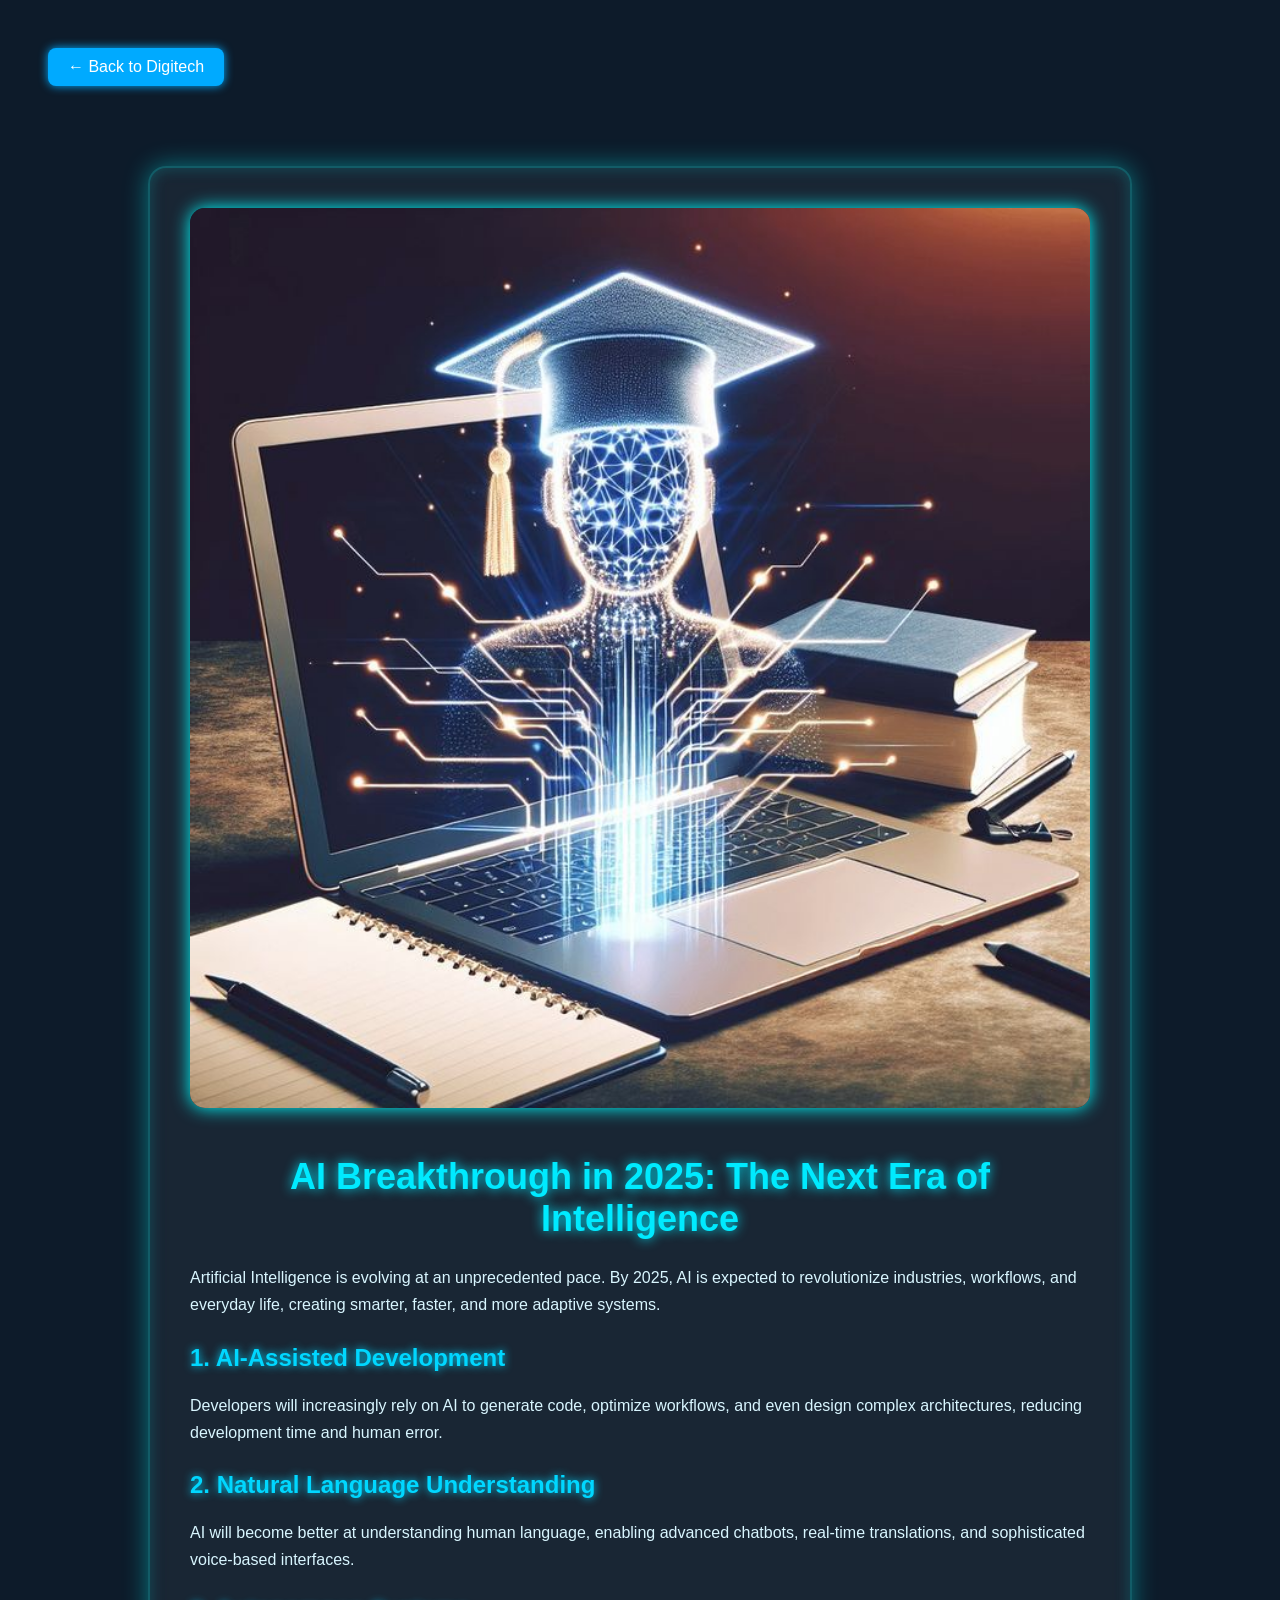
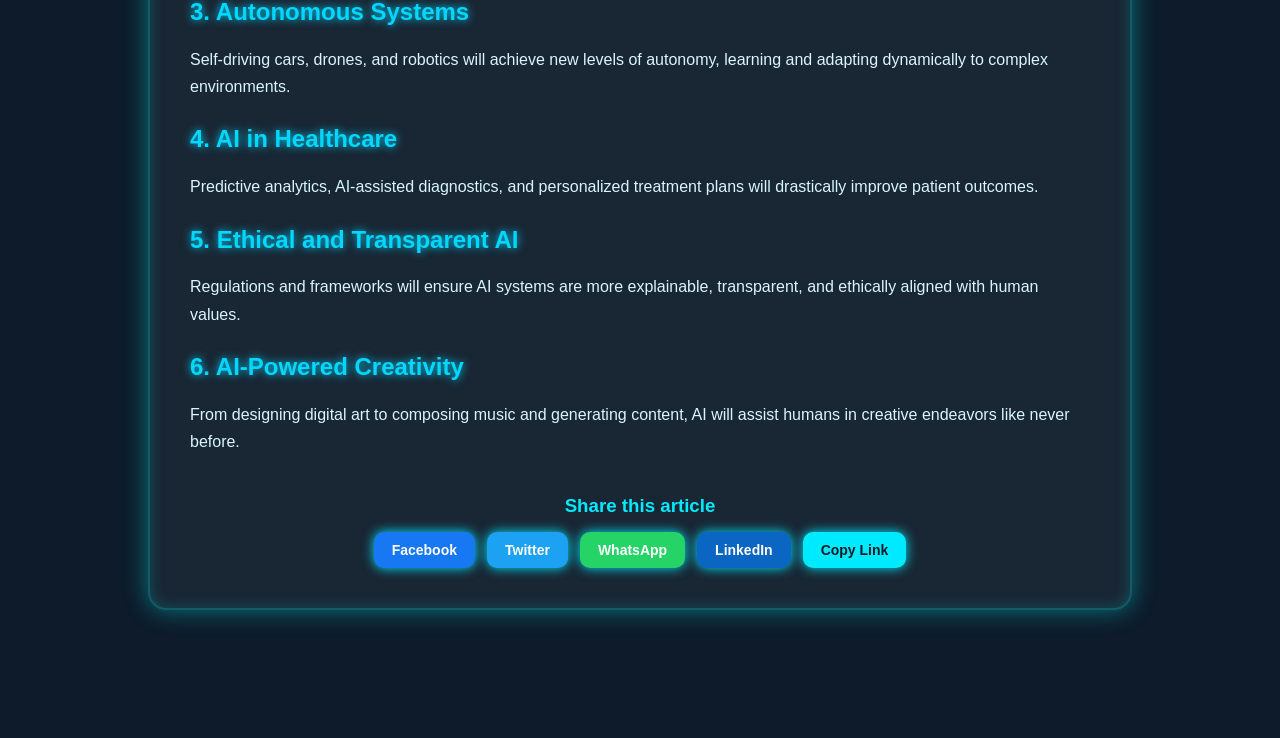
<file: blog-post1.html>
<!DOCTYPE html>
<html lang="en">
<head>
    <meta charset="UTF-8">
    <meta name="viewport" content="width=device-width, initial-scale=1.0">
    <title>AI Breakthroughs in 2025 — Smart Wisdom Blog</title>

<meta name="description" content="Explore the biggest AI breakthroughs in 2025 including advanced autonomous agents, smarter machine learning, and futuristic AI systems.">

<meta name="keywords" content="AI 2025, artificial intelligence, tech innovations, Smart Wisdom blog">

<meta property="og:title" content="AI Breakthroughs in 2025">
<meta property="og:description" content="Explore the biggest AI breakthroughs in 2025 and how they are shaping the future.">
<meta property="og:image" content="your-image-url.jpg">

<meta name="twitter:card" content="summary_large_image">
<meta name="twitter:title" content="AI Breakthroughs in 2025">
<meta name="twitter:description" content="Explore the biggest AI breakthroughs in 2025 and how they are shaping the future.">
<meta name="twitter:image" content="your-image-url.jpg">

<link rel="canonical" href="https://digitechcom.netlify.app/blog/ai-breakthrough-2025"> 

    <title>AI Breakthrough in 2025 — Digitech Blog</title>
    <link rel="stylesheet" href="blog-post.css">
</head>
<body>

    <!-- BACK ARROW -->
    <a href="index.html" class="back-arrow">← Back to Digitech</a>

    <!-- BLOG CARD -->
    <div class="blog-card fade-in">
       
        <!-- Glowing Image -->
        <img src="ai.jpg" alt="AI Breakthrough" class="top-image">

        <h1>AI Breakthrough in 2025: The Next Era of Intelligence</h1>

        <p>
            Artificial Intelligence is evolving at an unprecedented pace. By 2025, AI is expected to
            revolutionize industries, workflows, and everyday life, creating smarter, faster, and
            more adaptive systems.
        </p>

        <h2>1. AI-Assisted Development</h2>
        <p>
            Developers will increasingly rely on AI to generate code, optimize workflows, and even
            design complex architectures, reducing development time and human error.
        </p>

        <h2>2. Natural Language Understanding</h2>
        <p>
            AI will become better at understanding human language, enabling advanced chatbots,
            real-time translations, and sophisticated voice-based interfaces.
        </p>

        <h2>3. Autonomous Systems</h2>
        <p>
            Self-driving cars, drones, and robotics will achieve new levels of autonomy, learning
            and adapting dynamically to complex environments.
        </p>

        <h2>4. AI in Healthcare</h2>
        <p>
            Predictive analytics, AI-assisted diagnostics, and personalized treatment plans will
            drastically improve patient outcomes.
        </p>

        <h2>5. Ethical and Transparent AI</h2>
        <p>
            Regulations and frameworks will ensure AI systems are more explainable, transparent,
            and ethically aligned with human values.
        </p>

        <h2>6. AI-Powered Creativity</h2>
        <p>
            From designing digital art to composing music and generating content, AI will assist
            humans in creative endeavors like never before.
        </p>
       

       
        <!-- Social Share Buttons -->
        <!-- Social Share Buttons -->
        <div class="share-section">
            <h3>Share this article</h3>
            <div class="share-buttons">
                <a class="btn-share fb" href="#" target="_blank">Facebook</a>
                <a class="btn-share tw" href="#" target="_blank">Twitter</a>
                <a class="btn-share wa" href="#" target="_blank">WhatsApp</a>
                <a class="btn-share ln" href="#" target="_blank">LinkedIn</a>
                <button class="btn-share cp" onclick="copyLink()">Copy Link</button>
            </div>
        </div>

    </div>
    <script>function copyLink() {
        // Get the current page URL
        const pageURL = window.location.href;
       
        // Copy to clipboard
        navigator.clipboard.writeText(pageURL).then(() => {
            alert("Link copied to clipboard!");
        }).catch(err => {
            alert("Failed to copy link.");
            console.error(err);
        });
    } 
    </script>
      
</body>
</html>
</file>
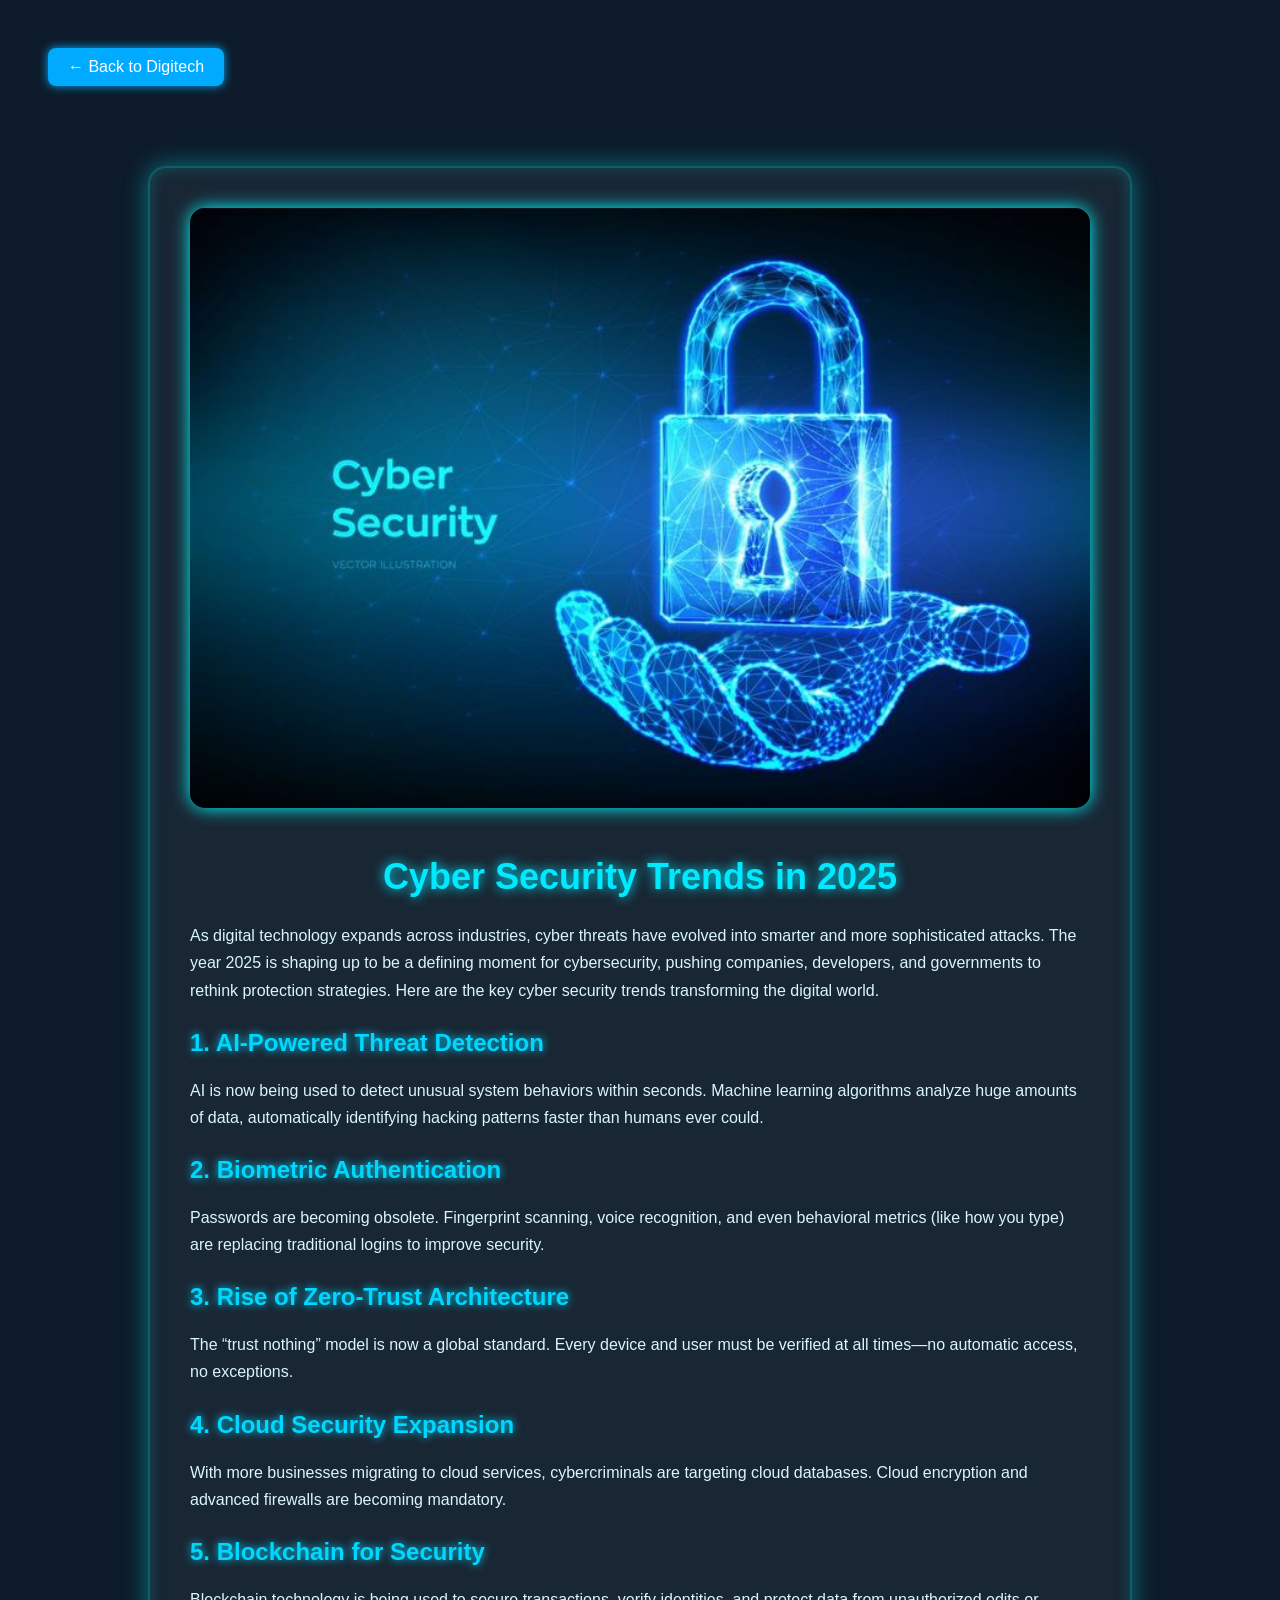
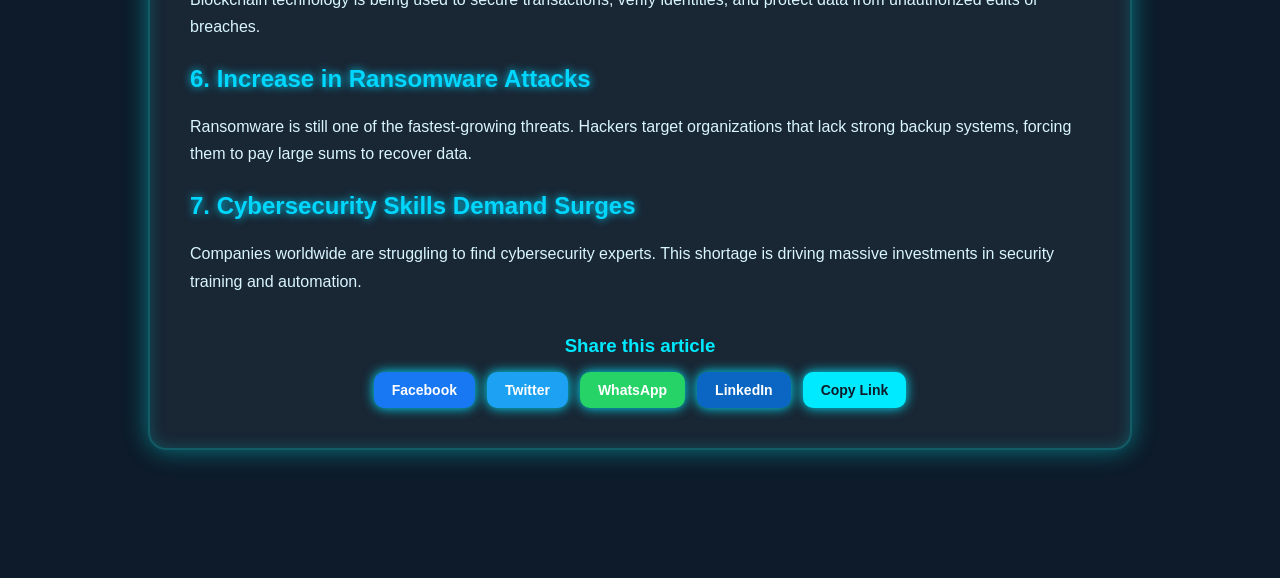
<file: blog-post2.html>
<!DOCTYPE html>
<html lang="en">
<head>
    <meta charset="UTF-8">
    <meta name="viewport" content="width=device-width, initial-scale=1.0">
    <title>Cyber Security Trends 2025 — Digitech</title>
    <title>Cyber Security Trends — Smart Wisdom Blog</title>

<meta name="description" content="A look into the major cyber security trends of 2025: AI-powered attacks, zero-trust security, biometrics, and advanced digital protection.">

<meta name="keywords" content="cyber security 2025, security trends, cyber prevention, Smart Wisdom blog">

<meta property="og:title" content="Cyber Security Trends">
<meta property="og:description" content="A look into the major cyber security advancements and threats of 2025.">
<meta property="og:image" content="your-image-url.jpg">

<meta name="twitter:card" content="summary_large_image">
<meta name="twitter:title" content="Cyber Security Trends">
<meta name="twitter:description" content="Key cyber security advancements and threats of 2025.">
<meta name="twitter:image" content="your-image-url.jpg">

<link rel="canonical" href="https://digitechcom.netlify.app/blog/cyber-security-trends"> 

    <link rel="stylesheet" href="blog-post.css">
</head>
<body>

    <!-- BACK ARROW -->
    <a href="index.html" class="back-arrow">← Back to Digitech</a>

    <!-- BLOG CARD -->
    <div class="blog-card fade-in">
       
        <!-- Glowing Image -->
        <img src="cyber security.jpg" alt="Cyber Security" class="top-image">

        <h1>Cyber Security Trends in 2025</h1>

        <p>
            As digital technology expands across industries, cyber threats have evolved into
            smarter and more sophisticated attacks. The year 2025 is shaping up to be a defining
            moment for cybersecurity, pushing companies, developers, and governments to rethink
            protection strategies. Here are the key cyber security trends transforming the digital world.
        </p>

        <h2>1. AI-Powered Threat Detection</h2>
        <p>
            AI is now being used to detect unusual system behaviors within seconds.
            Machine learning algorithms analyze huge amounts of data, automatically identifying
            hacking patterns faster than humans ever could.
        </p>

        <h2>2. Biometric Authentication</h2>
        <p>
            Passwords are becoming obsolete. Fingerprint scanning, voice recognition, and even
            behavioral metrics (like how you type) are replacing traditional logins to improve security.
        </p>

        <h2>3. Rise of Zero-Trust Architecture</h2>
        <p>
            The “trust nothing” model is now a global standard. Every device and user must be verified
            at all times—no automatic access, no exceptions.
        </p>

        <h2>4. Cloud Security Expansion</h2>
        <p>
            With more businesses migrating to cloud services, cybercriminals are targeting cloud
            databases. Cloud encryption and advanced firewalls are becoming mandatory.
        </p>

        <h2>5. Blockchain for Security</h2>
        <p>
            Blockchain technology is being used to secure transactions, verify identities, and
            protect data from unauthorized edits or breaches.
        </p>

        <h2>6. Increase in Ransomware Attacks</h2>
        <p>
            Ransomware is still one of the fastest-growing threats. Hackers target organizations
            that lack strong backup systems, forcing them to pay large sums to recover data.
        </p>

        <h2>7. Cybersecurity Skills Demand Surges</h2>
        <p>
            Companies worldwide are struggling to find cybersecurity experts. This shortage
            is driving massive investments in security training and automation.
        </p>

    
        <!-- Social Share Buttons -->
        <div class="share-section">
            <h3>Share this article</h3>
            <div class="share-buttons">
                <a class="btn-share fb" href="#" target="_blank">Facebook</a>
                <a class="btn-share tw" href="#" target="_blank">Twitter</a>
                <a class="btn-share wa" href="#" target="_blank">WhatsApp</a>
                <a class="btn-share ln" href="#" target="_blank">LinkedIn</a>
                <button class="btn-share cp" onclick="copyLink()">Copy Link</button>
            </div>
        </div>

    </div>
    <script>function copyLink() {
        // Get the current page URL
        const pageURL = window.location.href;
       
        // Copy to clipboard
        navigator.clipboard.writeText(pageURL).then(() => {
            alert("Link copied to clipboard!");
        }).catch(err => {
            alert("Failed to copy link.");
            console.error(err);
        });
    } 
    </script>
</body>
</html>
</file>
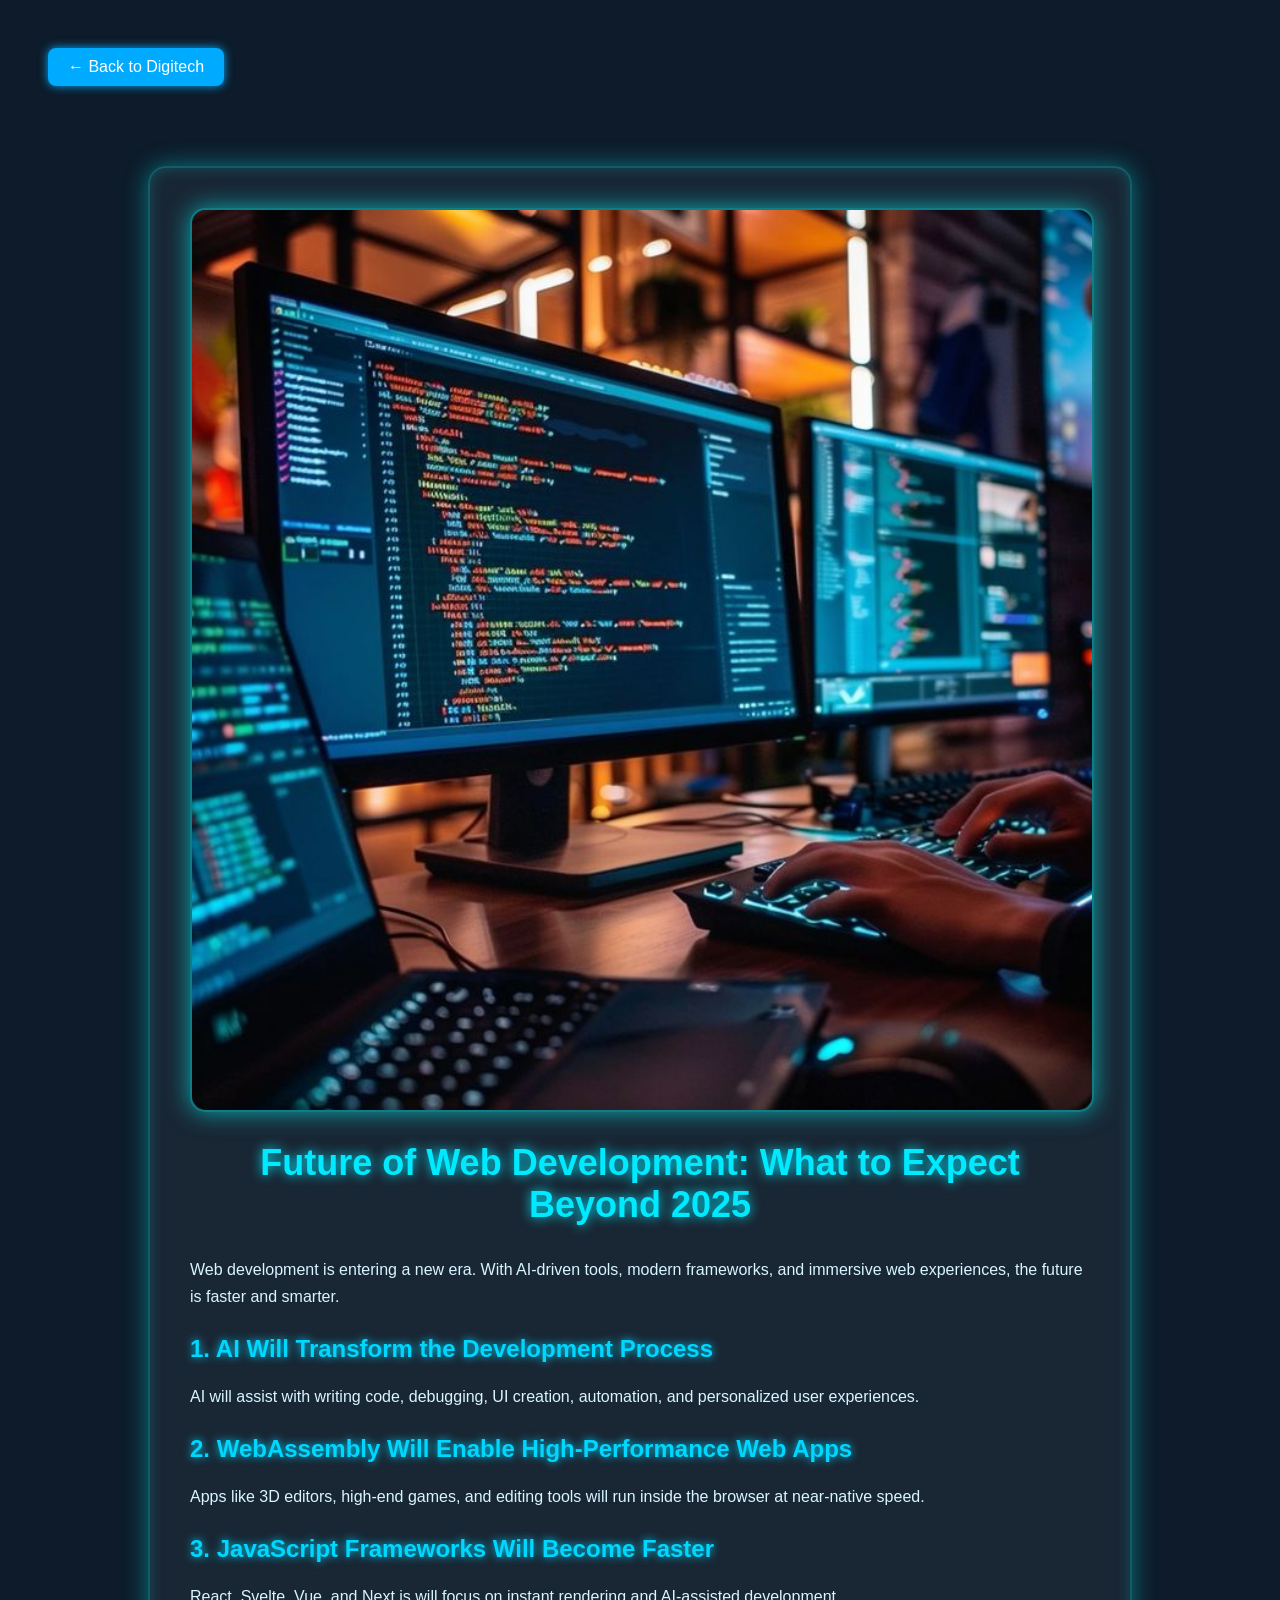
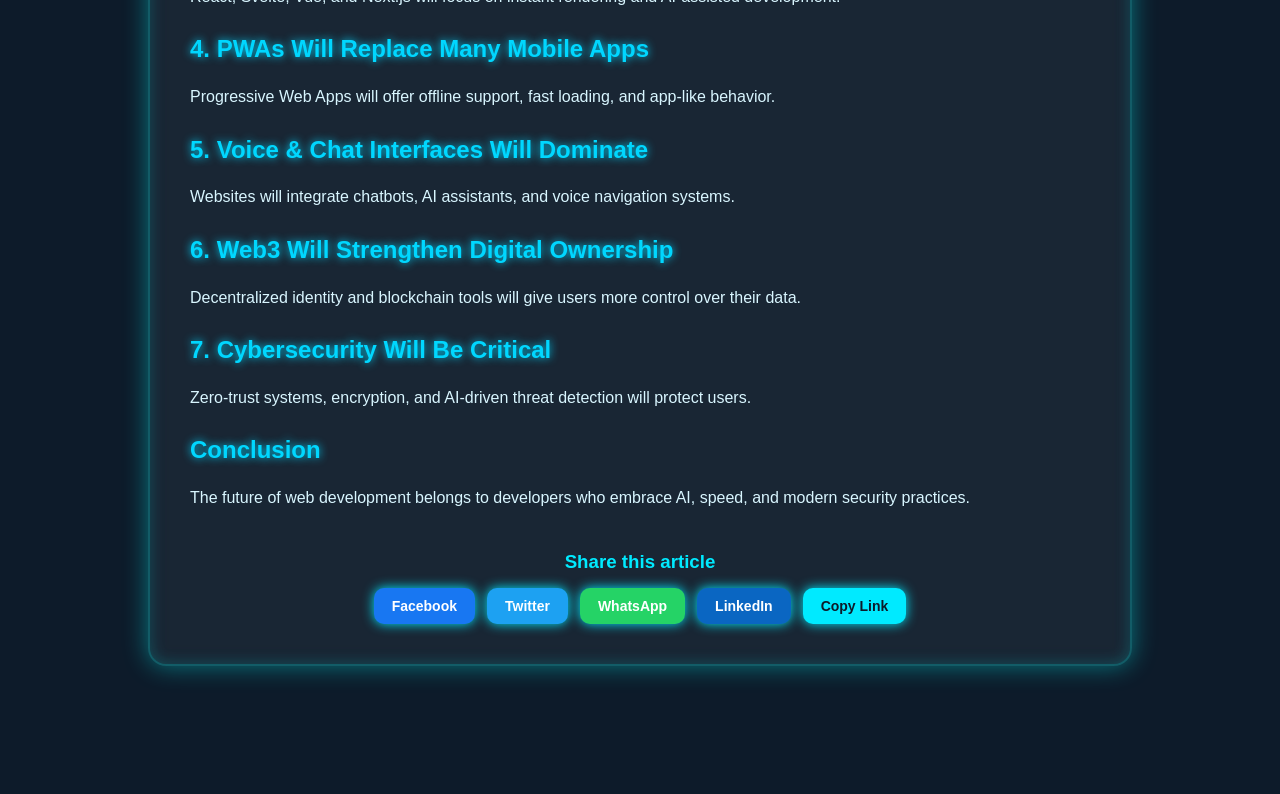
<file: blog-post3.html>
<!DOCTYPE html>
<html lang="en">
<head>
    <meta charset="UTF-8">
    <meta name="viewport" content="width=device-width, initial-scale=1.0">
    <title>Future of Web Development — Digitech Blog</title>
    <title>The Future of Web Development — Smart Wisdom Blog</title>

<meta name="description" content="Discover the next-generation trends shaping the future of web development: AI-driven sites, Web3, motion UI, and immersive user experiences.">

<meta name="keywords" content="future of web development, web dev trends 2025, AI in web development, Smart Wisdom blog">

<meta property="og:title" content="The Future of Web Development">
<meta property="og:description" content="The next-generation trends shaping the future of web development.">
<meta property="og:image" content="Ai.jpg">

<meta name="twitter:card" content="summary_large_image">
<meta name="twitter:title" content="The Future of Web Development">
<meta name="twitter:description" content="The next-generation trends shaping the future of web development.">
<meta name="twitter:image" content="your-image-url.jpg">

<link rel="canonical" href="https://digitechcom.netlify.app/blog/future-of-web-development"> 

    <link rel="stylesheet" href="blog-post.css">
</head>
<body>

    <!-- Back Arrow -->
    <a href="index.html" class="back-arrow">← Back to Digitech</a>

    <section class="blog-wrapper fade-in">
        <div class="blog-card">

            <!-- Glowing Image -->
            <div class="blog-image">
                <img src="coding background.jpg" alt="Future of Web Development">
            </div>

            <h1>Future of Web Development: What to Expect Beyond 2025</h1>

            <p>
                Web development is entering a new era. With AI-driven tools, modern frameworks,
                and immersive web experiences, the future is faster and smarter.
            </p>

            <h2>1. AI Will Transform the Development Process</h2>
            <p>
                AI will assist with writing code, debugging, UI creation, automation, and
                personalized user experiences.
            </p>

            <h2>2. WebAssembly Will Enable High-Performance Web Apps</h2>
            <p>
                Apps like 3D editors, high-end games, and editing tools will run inside
                the browser at near-native speed.
            </p>

            <h2>3. JavaScript Frameworks Will Become Faster</h2>
            <p>
                React, Svelte, Vue, and Next.js will focus on instant rendering and AI-assisted development.
            </p>

            <h2>4. PWAs Will Replace Many Mobile Apps</h2>
            <p>
                Progressive Web Apps will offer offline support, fast loading, and app-like behavior.
            </p>

            <h2>5. Voice & Chat Interfaces Will Dominate</h2>
            <p>
                Websites will integrate chatbots, AI assistants, and voice navigation systems.
            </p>

            <h2>6. Web3 Will Strengthen Digital Ownership</h2>
            <p>
                Decentralized identity and blockchain tools will give users more control over their data.
            </p>

            <h2>7. Cybersecurity Will Be Critical</h2>
            <p>
                Zero-trust systems, encryption, and AI-driven threat detection will protect users.
            </p>

            <h2>Conclusion</h2>
            <p>
                The future of web development belongs to developers who embrace AI, speed,
                and modern security practices.
            </p>

            <!-- Social Share Buttons -->
            <div class="share-section">
                <h3>Share this article</h3>
                <div class="share-buttons">
                    <a class="btn-share fb" href="#" target="_blank">Facebook</a>
                    <a class="btn-share tw" href="#" target="_blank">Twitter</a>
                    <a class="btn-share wa" href="#" target="_blank">WhatsApp</a>
                    <a class="btn-share ln" href="#" target="_blank">LinkedIn</a>
                    <button class="btn-share cp" onclick="copyLink()">Copy Link</button>
                </div>
            </div>

        </div>
    </section>

<!-- <script>
function copyLink() {
    navigator.clipboard.writeText(window.location.href);
    alert("Link copied!");-->
    <script>
    function copyLink() { 
        // Get the current page URL
        const pageURL = window.location.href;
       
        // Copy to clipboard
        navigator.clipboard.writeText(pageURL).then(() => {
            alert("Link copied to clipboard!");
        }).catch(err => {
            alert("Failed to copy link.");
            console.error(err);
        });
    } 
    </script>


</body>
</html>
</file>
<file: blog-post.css>
/* PAGE BACKGROUND */
body {
    background: #0d1b2a;
    padding: 40px;
    font-family: "Poppins", sans-serif;
    color: #e0f7ff;
}

/* BACK ARROW */
.back-arrow {
    display: inline-block;
    padding: 10px 20px;
    background: #9bcae2;
    color: white;
    text-decoration: none;
    border-radius: 8px;
    transition: 0.3s;
    box-shadow: 0 0 10px #00aaff;
  }

.back-arrow:hover {
    background: #00ccff;
    box-shadow: 0 0 20px #00aaff;
  }

/* WRAPPER */
.blog-wrapper {
    display: flex;
    justify-content: center;
}

/* MAIN GLOWING CARD */
.blog-card {
    max-width: 900px;
    padding: 40px;
    border-radius: 18px;
    background: rgba(255,255,255,0.05);
    border: 2px solid rgba(0,255,255,0.25);
    box-shadow:
        0 0 25px rgba(0,255,255,0.4),
        inset 0 0 15px rgba(0,255,255,0.2);
    backdrop-filter: blur(10px);

    animation: glowPulse 3s infinite alternate ease-in-out;
}

/* NEON GLOW ANIMATION */
@keyframes glowPulse {
    from {
        box-shadow:
            0 0 15px rgba(0,255,255,0.3),
            inset 0 0 8px rgba(0,255,255,0.1);
    }
    to {
        box-shadow:
            0 0 35px rgba(0,255,255,0.8),
            inset 0 0 18px rgba(0,255,255,0.3);
    }
}

/* GLOWING IMAGE */
.blog-image {
    width: 100%;
    border-radius: 15px;
    overflow: hidden;
    margin-bottom: 25px;
    border: 2px solid rgba(0,255,255,0.4);
    box-shadow: 0 0 25px rgba(0,255,255,0.6);
}

.blog-image img {
    width: 100%;
    display: block;
    border-radius: 15px;
}

/* TITLES */
.blog-card h1 {
    font-size: 36px;
    color: #00eaff;
    text-shadow: 0 0 12px #00eaff;
}

.blog-card h2 {
    margin-top: 25px;
    color: #00d7ff;
    text-shadow: 0 0 8px #00d7ff;
}

/* PARAGRAPHS */
.blog-card p {
    margin-top: 10px;
}

/* FADE-IN */
.fade-in {
    opacity: 0;
    transform: translateY(40px);
    animation: fadeInUp 1.3s ease forwards;
}
@keyframes fadeInUp {
    to {
        opacity: 1;
        transform: translateY(0);
    }
}

/* SHARE SECTION */
.share-section {
    margin-top: 40px;
    text-align: center;
}

.share-section h3 {
    color: #00eaff;
    margin-bottom: 15px;
}

/* SHARE BUTTONS */
.share-buttons {
    display: flex;
    flex-wrap: wrap;
    justify-content: center;
    gap: 12px;
}

.btn-share {
    padding: 10px 18px;
    border-radius: 10px;
    font-size: 14px;
    color: #0d1b2a;
    background: #00eaff;
    cursor: pointer;
    border: none;
    text-decoration: none;
    transition: 0.3s;
    font-weight: 600;
    box-shadow: 0 0 12px #00eaff;
}

.btn-share:hover {
    background: #00faff;
    box-shadow: 0 0 25px #00faff;
}

/* Colors per platform */
.fb { background: #1877f2; color: white; }
.fb:hover { box-shadow: 0 0 20px #1877f2; }

.tw { background: #1DA1F2; color: white; }
.tw:hover { box-shadow: 0 0 20px #1DA1F2; }

.wa { background: #25d366; color: white; }
.wa:hover { box-shadow: 0 0 20px #25d366; }

.ln { background: #0A66C2; color: white; }
.ln:hover { box-shadow: 0 0 20px #0A66C2; }

.cp { background: #00eaff; color: #0d1b2a; } 

/* PAGE BACKGROUND2 */
body {
    background: #0d1b2a;
    padding: 40px;
    font-family: "Poppins", sans-serif;
    color: #e0f7ff;
}

/* BACK ARROW */
.back-arrow {
    display: inline-block;
  padding: 10px 20px;
  background: #00aaff;
  color: white;
  text-decoration: none;
  border-radius: 8px;
  transition: 0.3s;
  box-shadow: 0 0 10px #00aaff;
}
.back-arrow:hover {
    background: #00ccff;
  box-shadow: 0 0 20px #00aaff;
}
/* BLOG WRAPPER */
.blog-card {
    max-width: 900px;
    margin: 80px auto;
    padding: 40px;
    border-radius: 18px;
    background: rgba(255,255,255,0.05);
    border: 2px solid rgba(0,255,255,0.25);
    box-shadow:
        0 0 25px rgba(0,255,255,0.4),
        inset 0 0 15px rgba(0,255,255,0.2);
    backdrop-filter: blur(10px);
    animation: glowPulse 3s infinite alternate ease-in-out;
}

/* NEON GLOW ANIMATION */
@keyframes glowPulse {
    from {
        box-shadow:
            0 0 15px rgba(0,255,255,0.3),
            inset 0 0 8px rgba(0,255,255,0.1);
    }
    to {
        box-shadow:
            0 0 35px rgba(0,255,255,0.8),
            inset 0 0 18px rgba(0,255,255,0.3);
    }
}

/* GLOWING IMAGE */
.top-image {
    width: 100%;
    border-radius: 15px;
    box-shadow: 0 0 18px cyan;
    margin-bottom: 20px;
}

/* HEADINGS */
h1 {
    font-size: 36px;
    color: #00eaff;
    text-align: center;
    text-shadow: 0 0 12px #00eaff;
}

h2 {
    margin-top: 25px;
    color: #00d7ff;
    text-shadow: 0 0 8px #00d7ff;
}

/* PARAGRAPHS */
p {
    margin-top: 10px;
    line-height: 1.7;
    font-size: 16px;
    color: #d9f6ff;
}

/* FADE-IN */
.fade-in {
    opacity: 0;
    transform: translateY(40px);
    animation: fadeInUp 1.4s ease forwards;
}

@keyframes fadeInUp {
    to {
        opacity: 1;
        transform: translateY(0);
    }
}

/* SHARE SECTION */
.share-box {
    margin-top: 35px;
    text-align: center;
}

.share-btn {
    display: inline-block;
    padding: 10px 20px;
    margin: 8px;
    border-radius: 30px;
    font-size: 14px;
    font-weight: 600;
    color: #0d1b2a;
    text-decoration: none;
    background: #00eaff;
    box-shadow: 0 0 12px #00eaff;
    transition: 0.3s;
}

.share-btn:hover {
    transform: scale(1.1);
    box-shadow: 0 0 25px #00eaff;
}

/* PLATFORM COLORS */
.fb { background: #1877f2; color: white; }
.fb:hover { box-shadow: 0 0 20px #1877f2; }

.tw { background: #1DA1F2; color: white; }
.tw:hover { box-shadow: 0 0 20px #1DA1F2; }

.wa { background: #25d366; color: white; }
.wa:hover { box-shadow: 0 0 20px #25d366; } 

  /* RATING */
</file>
